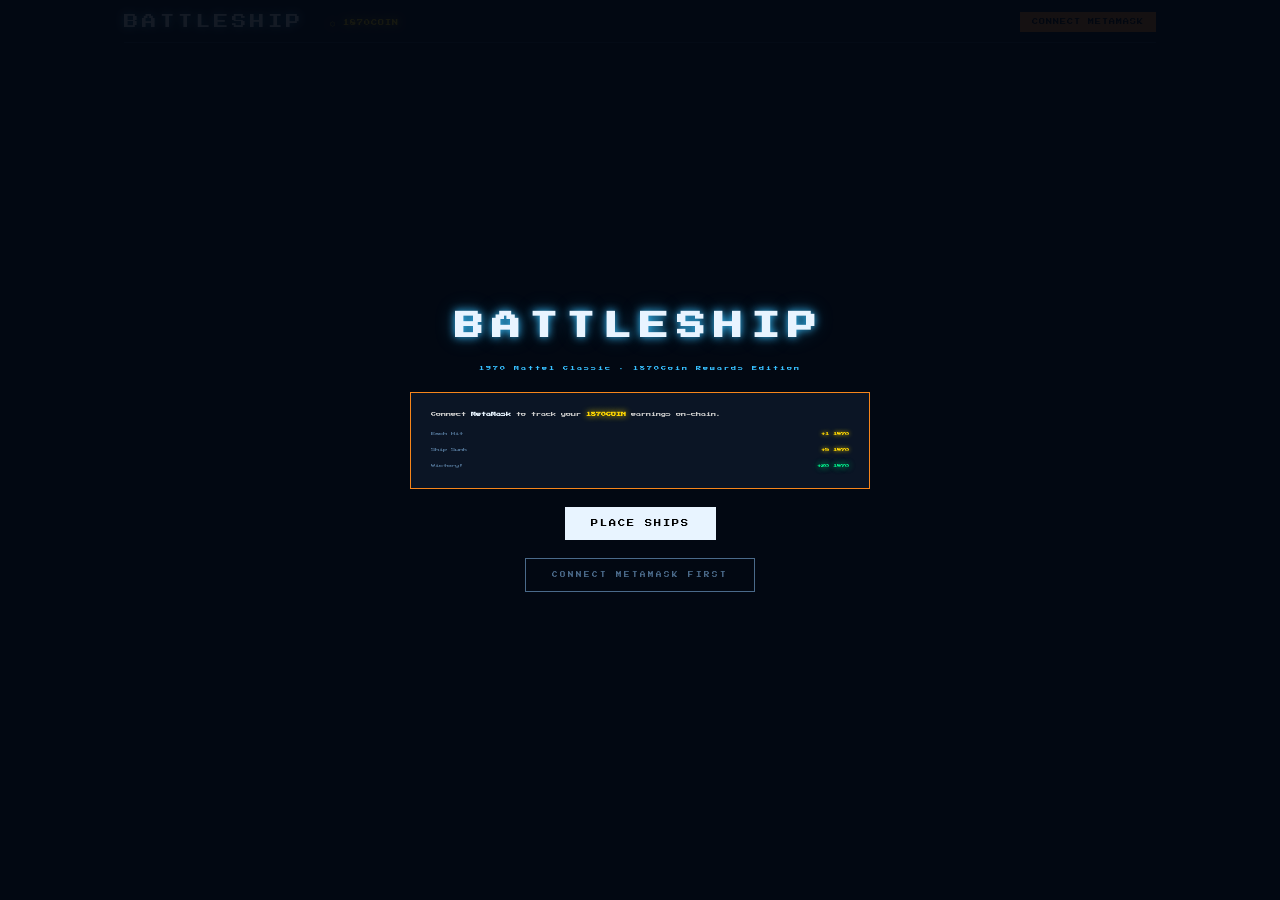
<file: index.html>
<!DOCTYPE html>
<html lang="en">
<head>
  <meta charset="UTF-8" />
  <meta name="viewport" content="width=device-width, initial-scale=1.0" />
  <title>BATTLESHIP — 1870Coin Edition</title>
  <link rel="stylesheet" href="styles.css" />
</head>
<body>
  <div id="app">

    <!-- Header -->
    <header id="header">
      <div id="brand">BATTLESHIP <span class="token-badge">⬡ 1870COIN</span></div>
      <div id="wallet-area">
        <div id="wallet-info" class="hidden">
          <span id="wallet-address"></span>
          <span id="token-balance-display">— 1870</span>
        </div>
        <button id="connect-btn">Connect MetaMask</button>
      </div>
    </header>

    <!-- Reward Ticker -->
    <div id="reward-ticker" class="hidden">
      <span id="session-reward-label">Session Earned:</span>
      <span id="session-reward-value">0 1870COIN</span>
      <span id="reward-flash" class="hidden">+1870!</span>
    </div>

    <!-- Game Area -->
    <main id="game-area">

      <!-- ── Setup Phase ─────────────────────────────────── -->
      <div id="phase-setup" class="phase hidden">
        <div id="setup-layout">

          <div id="setup-ships-panel">
            <h3 class="panel-title">YOUR FLEET</h3>
            <div id="ship-list"></div>
            <div id="setup-actions">
              <button id="rotate-btn" class="ctrl-btn">↻ ROTATE</button>
              <button id="random-btn" class="ctrl-btn">⚡ RANDOM</button>
              <button id="clear-btn" class="ctrl-btn dim">✕ CLEAR</button>
            </div>
            <p id="placement-hint">Select a ship, then click the grid.</p>
          </div>

          <div id="setup-grid-panel">
            <div class="grid-header">
              <span class="grid-label">YOUR OCEAN</span>
            </div>
            <div class="grid-coords-wrap">
              <div class="col-labels" id="setup-col-labels"></div>
              <div class="row-labels-wrap">
                <div class="row-labels" id="setup-row-labels"></div>
                <div id="player-setup-grid" class="grid"></div>
              </div>
            </div>
          </div>

          <div id="setup-info-panel">
            <h3 class="panel-title">REWARDS</h3>
            <div id="reward-table">
              <div class="reward-row">
                <span class="reward-label">Each Hit</span>
                <span class="reward-val">+1 <span class="token-unit">1870</span></span>
              </div>
              <div class="reward-row">
                <span class="reward-label">Ship Sunk</span>
                <span class="reward-val">+5 <span class="token-unit">1870</span></span>
              </div>
              <div class="reward-row">
                <span class="reward-label">Victory!</span>
                <span class="reward-val">+20 <span class="token-unit">1870</span></span>
              </div>
            </div>
            <div class="spacer"></div>
            <button id="battle-btn" class="action-btn" disabled>BATTLE!</button>
          </div>

        </div>
      </div>

      <!-- ── Battle Phase ────────────────────────────────── -->
      <div id="phase-battle" class="phase hidden">
        <div id="battle-layout">

          <div id="enemy-section">
            <div class="grid-header">
              <span class="grid-label">ENEMY WATERS</span>
              <span class="grid-sub" id="enemy-hits-label">0 / 17 HIT</span>
            </div>
            <div class="grid-coords-wrap">
              <div class="col-labels" id="battle-enemy-col-labels"></div>
              <div class="row-labels-wrap">
                <div class="row-labels" id="battle-enemy-row-labels"></div>
                <div id="enemy-grid" class="grid"></div>
              </div>
            </div>
            <div id="enemy-fleet-status" class="fleet-status"></div>
          </div>

          <div id="battle-status-panel">
            <div id="turn-display">YOUR TURN</div>
            <div id="last-shot-msg"></div>
            <div id="accuracy-display">
              <div class="acc-item">
                <div class="acc-num" id="hits-count">0</div>
                <div class="acc-lbl">HITS</div>
              </div>
              <div class="acc-sep">/</div>
              <div class="acc-item">
                <div class="acc-num" id="shots-count">0</div>
                <div class="acc-lbl">SHOTS</div>
              </div>
            </div>
            <div id="earned-display">
              <div class="earned-num" id="earned-count">0</div>
              <div class="earned-lbl">1870 EARNED</div>
            </div>
          </div>

          <div id="player-section">
            <div class="grid-header">
              <span class="grid-label">YOUR FLEET</span>
              <span class="grid-sub" id="player-hits-label">0 / 17 HIT</span>
            </div>
            <div class="grid-coords-wrap">
              <div class="col-labels" id="battle-player-col-labels"></div>
              <div class="row-labels-wrap">
                <div class="row-labels" id="battle-player-row-labels"></div>
                <div id="player-battle-grid" class="grid"></div>
              </div>
            </div>
            <div id="player-fleet-status" class="fleet-status"></div>
          </div>

        </div>
      </div>

    </main>

    <!-- ── Overlay Screens ──────────────────────────────── -->
    <div id="overlay" class="overlay">

      <!-- Start Screen -->
      <div id="screen-start" class="screen active">
        <h1 class="screen-title">BATTLESHIP</h1>
        <p class="screen-sub">1970 Mattel Classic · 1870Coin Rewards Edition</p>
        <div id="start-info-box">
          <p>Connect <strong>MetaMask</strong> to track your <strong class="token-highlight">1870COIN</strong> earnings on-chain.</p>
          <div id="start-reward-table">
            <div class="reward-row"><span>Each Hit</span><span class="reward-val">+1 1870</span></div>
            <div class="reward-row"><span>Ship Sunk</span><span class="reward-val">+5 1870</span></div>
            <div class="reward-row highlight-row"><span>Victory!</span><span class="reward-val">+20 1870</span></div>
          </div>
        </div>
        <button id="start-btn" class="action-btn">PLACE SHIPS</button>
        <button id="start-connect-btn" class="action-btn secondary">Connect MetaMask First</button>
      </div>

      <!-- Game Over Screen -->
      <div id="screen-gameover" class="screen">
        <h1 class="screen-title" id="gameover-title">YOU WIN!</h1>
        <div id="gameover-stats">
          <div class="stat-row"><span>Shots Fired:</span><span id="go-shots">0</span></div>
          <div class="stat-row"><span>Accuracy:</span><span id="go-accuracy">0%</span></div>
          <div class="stat-row"><span>Ships Sunk:</span><span id="go-sunk">0</span></div>
          <div class="stat-row highlight"><span>1870COIN Earned:</span><span id="go-tokens">0</span></div>
        </div>
        <div id="gameover-actions">
          <button id="add-token-btn" class="action-btn secondary hidden">Add 1870 to MetaMask</button>
          <a id="contract-link"
             href="https://etherscan.io/token/0xcF0A9F89ab34D39C11B5e08e1c6aC33A47e207c8"
             target="_blank" rel="noopener" class="action-btn secondary">View 1870Coin ↗</a>
        </div>
        <button id="play-again-btn" class="action-btn">PLAY AGAIN</button>
      </div>

      <!-- Wallet Screen -->
      <div id="screen-wallet" class="screen">
        <h1 class="screen-title">CONNECT WALLET</h1>
        <p>Install MetaMask to track your 1870COIN rewards.</p>
        <a href="https://metamask.io/download/" target="_blank" rel="noopener" class="action-btn">Get MetaMask</a>
        <button id="wallet-skip-btn" class="action-btn secondary">Play Without Wallet</button>
      </div>

    </div>

    <!-- Toast notifications -->
    <div id="toast-container"></div>

  </div>

  <script src="metamask.js"></script>
  <script src="game.js"></script>
</body>
</html>
</file>
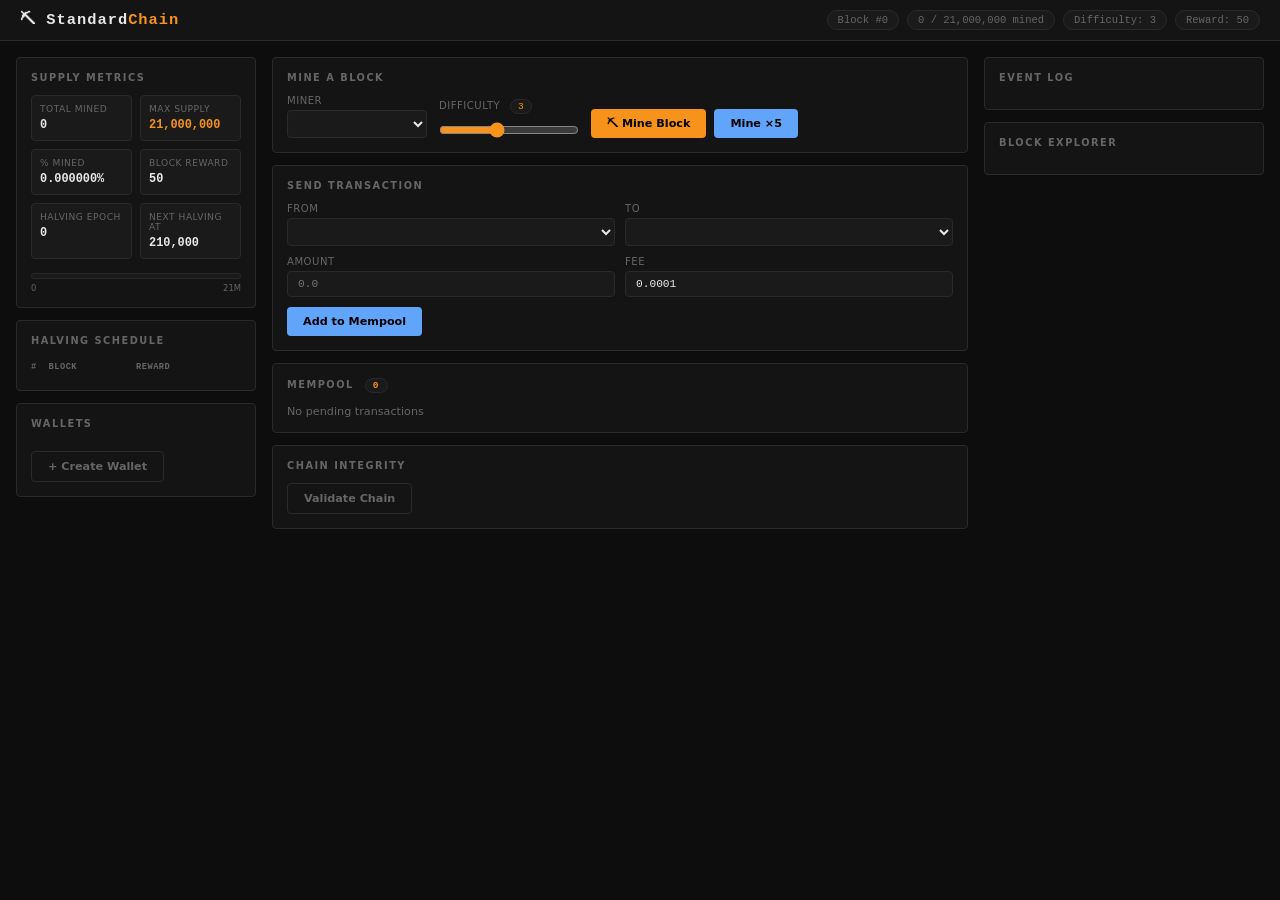
<file: blockchain.html>
<!DOCTYPE html>
<html lang="en">
<head>
  <meta charset="UTF-8" />
  <meta name="viewport" content="width=device-width, initial-scale=1.0" />
  <title>StandardChain — PoW Blockchain (21M)</title>
  <link rel="stylesheet" href="blockchain-styles.css" />
</head>
<body>

  <header class="site-header">
    <div class="header-inner">
      <div class="logo">⛏ Standard<span class="accent">Chain</span></div>
      <div class="header-stats">
        <span class="stat-chip" id="hdr-height">Block #0</span>
        <span class="stat-chip" id="hdr-supply">0 / 21,000,000 mined</span>
        <span class="stat-chip" id="hdr-diff">Difficulty: 3</span>
        <span class="stat-chip" id="hdr-reward">Reward: 50</span>
      </div>
    </div>
  </header>

  <div class="layout">

    <!-- ── LEFT SIDEBAR ── -->
    <aside class="sidebar sidebar-left">

      <div class="card">
        <div class="card-title">Supply Metrics</div>
        <div class="metrics-grid">
          <div class="metric"><div class="m-label">Total Mined</div><div class="m-value" id="m-total">0</div></div>
          <div class="metric"><div class="m-label">Max Supply</div><div class="m-value accent">21,000,000</div></div>
          <div class="metric"><div class="m-label">% Mined</div><div class="m-value" id="m-pct">0.000000%</div></div>
          <div class="metric"><div class="m-label">Block Reward</div><div class="m-value" id="m-reward">50</div></div>
          <div class="metric"><div class="m-label">Halving Epoch</div><div class="m-value" id="m-epoch">0</div></div>
          <div class="metric"><div class="m-label">Next Halving At</div><div class="m-value" id="m-halving">210,000</div></div>
        </div>
        <div class="supply-bar-wrap">
          <div class="supply-bar-bg">
            <div class="supply-bar-fill" id="supply-bar" style="width:0%"></div>
          </div>
          <div class="supply-bar-labels"><span>0</span><span>21M</span></div>
        </div>
      </div>

      <div class="card">
        <div class="card-title">Halving Schedule</div>
        <table class="halving-table">
          <thead><tr><th>#</th><th>Block</th><th>Reward</th></tr></thead>
          <tbody id="halving-tbody"></tbody>
        </table>
      </div>

      <div class="card">
        <div class="card-title">Wallets</div>
        <div id="wallet-list"></div>
        <button class="btn btn-ghost" id="btn-new-wallet">+ Create Wallet</button>
      </div>

    </aside>

    <!-- ── MAIN CENTER ── -->
    <main class="main-col">

      <div class="card mine-card">
        <div class="card-title">Mine a Block</div>
        <div class="mine-row">
          <div class="form-field">
            <label>Miner</label>
            <select id="sel-miner"></select>
          </div>
          <div class="form-field">
            <label>Difficulty <span class="badge" id="diff-badge">3</span></label>
            <input type="range" id="inp-difficulty" min="1" max="6" value="3" />
          </div>
          <div class="btn-group">
            <button class="btn btn-primary" id="btn-mine">⛏ Mine Block</button>
            <button class="btn btn-secondary" id="btn-mine-5">Mine ×5</button>
          </div>
        </div>
        <div id="mine-result" class="result-msg hidden"></div>
      </div>

      <div class="card">
        <div class="card-title">Send Transaction</div>
        <div class="tx-form">
          <div class="form-field"><label>From</label><select id="sel-from"></select></div>
          <div class="form-field"><label>To</label><select id="sel-to"></select></div>
          <div class="form-field"><label>Amount</label><input type="number" id="inp-amount" min="0.00000001" step="any" placeholder="0.0" /></div>
          <div class="form-field"><label>Fee</label><input type="number" id="inp-fee" min="0" step="any" value="0.0001" /></div>
          <button class="btn btn-secondary" id="btn-send">Add to Mempool</button>
        </div>
        <div id="tx-result" class="result-msg hidden"></div>
      </div>

      <div class="card">
        <div class="card-title">Mempool <span class="badge" id="mempool-badge">0</span></div>
        <div id="mempool-list" class="tx-list"><span class="dim">No pending transactions</span></div>
      </div>

      <div class="card">
        <div class="card-title">Chain Integrity</div>
        <button class="btn btn-ghost" id="btn-validate">Validate Chain</button>
        <div id="validate-result" class="result-msg hidden"></div>
      </div>

    </main>

    <!-- ── RIGHT SIDEBAR ── -->
    <aside class="sidebar sidebar-right">

      <div class="card log-card">
        <div class="card-title">Event Log</div>
        <div id="event-log"></div>
      </div>

      <div class="card">
        <div class="card-title">Block Explorer</div>
        <div id="chain-explorer"></div>
      </div>

    </aside>
  </div>

  <script src="blockchain.js"></script>
  <script src="app.js"></script>
</body>
</html>
</file>
<file: styles.css>
/* =========================================================
   BATTLESHIP — 1870Coin Rewards Edition
   Naval dark theme with blockchain flair
   ========================================================= */

@import url('https://fonts.googleapis.com/css2?family=Press+Start+2P&display=swap');

*, *::before, *::after { box-sizing: border-box; margin: 0; padding: 0; }

:root {
  --bg:           #060d1a;
  --panel-bg:     #0b1525;
  --border:       #1a2e4a;
  --fg:           #e8f4ff;
  --dim:          #4a6a8a;
  --ocean:        #0d2035;
  --ocean-cell:   #0e2540;
  --ocean-hover:  #163558;
  --ocean-border: #1e3f60;
  --ship-color:   #2a5f8f;
  --ship-border:  #3d7fbf;
  --hit:          #e53e3e;
  --hit-glow:     #ff6b6b;
  --miss:         #2a4a6a;
  --miss-mark:    #6ab0d4;
  --sunk:         #6b1a1a;
  --sunk-border:  #c0392b;
  --accent:       #f6851b;     /* MetaMask orange */
  --accent2:      #37c0ff;     /* Neon cyan */
  --green:        #00e887;
  --token-gold:   #ffd700;
  --font:         'Press Start 2P', monospace;
  --cell-size:    34px;
  --glow-blue:    0 0 8px #37c0ff, 0 0 20px #37c0ff44;
  --glow-orange:  0 0 6px var(--accent), 0 0 16px #f6851b44;
  --glow-green:   0 0 6px var(--green), 0 0 14px #00e88744;
  --glow-red:     0 0 8px #ff4444, 0 0 18px #ff444444;
}

html, body {
  height: 100%;
  background: var(--bg);
  color: var(--fg);
  font-family: var(--font);
  overflow-x: hidden;
}

#app {
  display: flex;
  flex-direction: column;
  min-height: 100vh;
  max-width: 1060px;
  margin: 0 auto;
  padding: 0 14px;
}

/* ── Header ──────────────────────────────────────────── */
#header {
  display: flex;
  align-items: center;
  justify-content: space-between;
  padding: 12px 0 10px;
  border-bottom: 1px solid var(--border);
  flex-shrink: 0;
}

#brand {
  font-size: 0.9rem;
  letter-spacing: 4px;
  text-shadow: var(--glow-blue);
  color: var(--fg);
}

.token-badge {
  font-size: 0.38rem;
  color: var(--token-gold);
  margin-left: 8px;
  vertical-align: middle;
  text-shadow: 0 0 8px var(--token-gold);
  letter-spacing: 1px;
}

#wallet-area {
  display: flex;
  align-items: center;
  gap: 10px;
}

#wallet-info {
  display: flex;
  flex-direction: column;
  align-items: flex-end;
  gap: 3px;
}

#wallet-address {
  font-size: 0.3rem;
  color: var(--accent2);
}

#token-balance-display {
  font-size: 0.3rem;
  color: var(--token-gold);
  text-shadow: 0 0 6px var(--token-gold);
}

#connect-btn {
  font-family: var(--font);
  font-size: 0.38rem;
  padding: 7px 12px;
  background: var(--accent);
  color: #000;
  border: none;
  cursor: pointer;
  text-transform: uppercase;
  letter-spacing: 1px;
  transition: opacity 0.2s, box-shadow 0.2s;
}

#connect-btn:hover  { opacity: 0.85; box-shadow: var(--glow-orange); }
#connect-btn:disabled { opacity: 0.4; cursor: not-allowed; }

/* ── Reward Ticker ───────────────────────────────────── */
#reward-ticker {
  display: flex;
  align-items: center;
  gap: 10px;
  padding: 5px 0;
  font-size: 0.35rem;
  border-bottom: 1px solid var(--border);
  flex-shrink: 0;
  letter-spacing: 1px;
}

#session-reward-label { color: var(--dim); }

#session-reward-value {
  color: var(--token-gold);
  text-shadow: 0 0 6px var(--token-gold);
}

#reward-flash {
  color: var(--accent);
  animation: flashPop 0.9s ease-out forwards;
  font-size: 0.4rem;
  text-shadow: var(--glow-orange);
}

@keyframes flashPop {
  0%   { opacity: 1; transform: scale(1.5) translateY(-4px); }
  100% { opacity: 0; transform: scale(1) translateY(0); }
}

/* ── Game Area ───────────────────────────────────────── */
#game-area {
  flex: 1;
  display: flex;
  flex-direction: column;
  padding: 16px 0;
  overflow: hidden;
}

.phase { display: none; }
.phase.active { display: flex; flex-direction: column; }

/* ── Setup Phase ─────────────────────────────────────── */
#setup-layout {
  display: grid;
  grid-template-columns: 160px 1fr 160px;
  gap: 20px;
  align-items: start;
  justify-items: center;
}

/* Ship list panel */
#setup-ships-panel {
  display: flex;
  flex-direction: column;
  gap: 10px;
  width: 100%;
}

.panel-title {
  font-size: 0.4rem;
  color: var(--accent2);
  letter-spacing: 2px;
  padding-bottom: 6px;
  border-bottom: 1px solid var(--border);
  text-shadow: var(--glow-blue);
}

/* Ship items */
.ship-item {
  display: flex;
  flex-direction: column;
  gap: 4px;
  padding: 6px 8px;
  border: 1px solid var(--border);
  cursor: pointer;
  transition: all 0.15s;
  background: var(--panel-bg);
}

.ship-item:hover:not(.placed) {
  border-color: var(--accent2);
  box-shadow: inset 0 0 8px #37c0ff22;
}

.ship-item.selected {
  border-color: var(--accent);
  box-shadow: var(--glow-orange);
  background: #1a1a0a;
}

.ship-item.placed {
  opacity: 0.45;
  cursor: default;
  border-style: dashed;
}

.ship-name {
  font-size: 0.28rem;
  color: var(--fg);
  letter-spacing: 1px;
}

.ship-size-bar {
  display: flex;
  gap: 2px;
}

.ship-cell-pip {
  width: 10px;
  height: 10px;
  background: var(--ship-color);
  border: 1px solid var(--ship-border);
}

.ship-item.placed .ship-cell-pip {
  background: var(--dim);
  border-color: var(--border);
}

/* Setup action buttons */
#setup-actions {
  display: flex;
  flex-direction: column;
  gap: 6px;
  margin-top: 4px;
}

.ctrl-btn {
  font-family: var(--font);
  font-size: 0.3rem;
  padding: 6px 8px;
  background: var(--panel-bg);
  color: var(--fg);
  border: 1px solid var(--border);
  cursor: pointer;
  text-transform: uppercase;
  letter-spacing: 1px;
  transition: all 0.15s;
  text-align: center;
}

.ctrl-btn:hover {
  border-color: var(--accent2);
  color: var(--accent2);
}

.ctrl-btn.dim { color: var(--dim); }
.ctrl-btn.dim:hover { color: var(--hit); border-color: var(--hit); }

#placement-hint {
  font-size: 0.24rem;
  color: var(--dim);
  line-height: 1.8;
  margin-top: 4px;
}

/* Setup info panel */
#setup-info-panel {
  display: flex;
  flex-direction: column;
  gap: 10px;
  width: 100%;
}

#reward-table {
  display: flex;
  flex-direction: column;
  gap: 6px;
  background: var(--panel-bg);
  border: 1px solid var(--border);
  padding: 10px;
}

.reward-row {
  display: flex;
  justify-content: space-between;
  font-size: 0.3rem;
  color: var(--dim);
  gap: 8px;
}

.reward-val {
  color: var(--token-gold);
  text-shadow: 0 0 4px var(--token-gold);
  white-space: nowrap;
}

.token-unit { color: var(--token-gold); }

.spacer { flex: 1; }

/* ── Grid coords wrapper ─────────────────────────────── */
.grid-header {
  display: flex;
  justify-content: space-between;
  align-items: baseline;
  margin-bottom: 6px;
}

.grid-label {
  font-size: 0.38rem;
  color: var(--accent2);
  letter-spacing: 2px;
  text-shadow: var(--glow-blue);
}

.grid-sub {
  font-size: 0.28rem;
  color: var(--dim);
}

.grid-coords-wrap {
  display: flex;
  flex-direction: column;
}

.col-labels {
  display: flex;
  margin-left: 18px;  /* offset for row labels */
  margin-bottom: 2px;
  gap: 2px;
}

.col-label {
  width: var(--cell-size);
  text-align: center;
  font-size: 0.26rem;
  color: var(--dim);
}

.row-labels-wrap {
  display: flex;
  align-items: flex-start;
}

.row-labels {
  display: flex;
  flex-direction: column;
  gap: 2px;
  margin-right: 2px;
}

.row-label {
  height: var(--cell-size);
  display: flex;
  align-items: center;
  justify-content: flex-end;
  font-size: 0.26rem;
  color: var(--dim);
  width: 16px;
}

/* ── Grid ────────────────────────────────────────────── */
.grid {
  display: grid;
  grid-template-columns: repeat(10, var(--cell-size));
  grid-template-rows: repeat(10, var(--cell-size));
  gap: 2px;
  background: var(--ocean);
  border: 2px solid var(--ocean-border);
  box-shadow: 0 0 20px #37c0ff18;
}

/* ── Grid cells ──────────────────────────────────────── */
.cell {
  width: var(--cell-size);
  height: var(--cell-size);
  background: var(--ocean-cell);
  border: 1px solid var(--ocean-border);
  position: relative;
  transition: background 0.12s, border-color 0.12s;
  cursor: default;
}

/* Setup grid cells */
#player-setup-grid .cell {
  cursor: crosshair;
}

#player-setup-grid .cell:hover {
  background: var(--ocean-hover);
}

/* Enemy grid: pointer only when player's turn */
#enemy-grid .cell {
  cursor: crosshair;
}

#enemy-grid .cell.no-shoot {
  cursor: not-allowed;
}

#enemy-grid .cell.already-shot {
  cursor: default;
}

/* Ship cells */
.cell.ship {
  background: var(--ship-color);
  border-color: var(--ship-border);
}

/* Preview during placement */
.cell.preview-valid {
  background: #1a4a2a;
  border-color: var(--green);
}

.cell.preview-invalid {
  background: #3a1a1a;
  border-color: var(--hit);
}

/* Hit cell */
.cell.hit {
  background: var(--hit) !important;
  border-color: var(--hit-glow) !important;
  cursor: default;
}

.cell.hit::after {
  content: '✕';
  position: absolute;
  inset: 0;
  display: flex;
  align-items: center;
  justify-content: center;
  font-family: sans-serif;
  font-size: 16px;
  font-weight: bold;
  color: #fff;
  text-shadow: 0 0 6px #ff0000;
}

/* Miss cell */
.cell.miss {
  background: var(--miss) !important;
  border-color: var(--miss-mark) !important;
  cursor: default;
}

.cell.miss::after {
  content: '·';
  position: absolute;
  inset: 0;
  display: flex;
  align-items: center;
  justify-content: center;
  font-family: sans-serif;
  font-size: 20px;
  color: var(--miss-mark);
}

/* Sunk cell */
.cell.sunk {
  background: var(--sunk) !important;
  border-color: var(--sunk-border) !important;
  cursor: default;
}

.cell.sunk::after {
  content: '✕';
  position: absolute;
  inset: 0;
  display: flex;
  align-items: center;
  justify-content: center;
  font-family: sans-serif;
  font-size: 16px;
  font-weight: bold;
  color: var(--sunk-border);
  text-shadow: 0 0 4px var(--sunk-border);
}

/* Hit animation */
@keyframes hitPulse {
  0%   { box-shadow: 0 0 0 0 #ff444488; }
  50%  { box-shadow: 0 0 0 6px #ff444422; }
  100% { box-shadow: 0 0 0 0 transparent; }
}

.cell.hit-anim {
  animation: hitPulse 0.6s ease-out;
}

/* Miss animation */
@keyframes missPulse {
  0%   { box-shadow: 0 0 0 0 #6ab0d488; }
  50%  { box-shadow: 0 0 0 4px #6ab0d422; }
  100% { box-shadow: 0 0 0 0 transparent; }
}

.cell.miss-anim {
  animation: missPulse 0.4s ease-out;
}

/* ── Battle Phase ─────────────────────────────────────── */
#battle-layout {
  display: grid;
  grid-template-columns: auto 140px auto;
  gap: 16px;
  align-items: start;
  justify-content: center;
}

#battle-status-panel {
  display: flex;
  flex-direction: column;
  align-items: center;
  gap: 14px;
  padding: 10px;
  border: 1px solid var(--border);
  background: var(--panel-bg);
}

#turn-display {
  font-size: 0.38rem;
  color: var(--green);
  text-shadow: var(--glow-green);
  letter-spacing: 2px;
  text-align: center;
  line-height: 1.6;
}

#turn-display.enemy-turn {
  color: var(--hit);
  text-shadow: var(--glow-red);
}

#last-shot-msg {
  font-size: 0.28rem;
  color: var(--dim);
  text-align: center;
  min-height: 2em;
  line-height: 1.8;
}

#accuracy-display {
  display: flex;
  align-items: center;
  gap: 6px;
  border-top: 1px solid var(--border);
  padding-top: 10px;
  width: 100%;
  justify-content: center;
}

.acc-item {
  display: flex;
  flex-direction: column;
  align-items: center;
  gap: 3px;
}

.acc-num {
  font-size: 1rem;
  color: var(--fg);
  text-shadow: var(--glow-blue);
  min-width: 2ch;
  text-align: center;
}

.acc-lbl {
  font-size: 0.26rem;
  color: var(--dim);
  letter-spacing: 1px;
}

.acc-sep {
  font-size: 0.8rem;
  color: var(--dim);
  padding-bottom: 14px;
}

#earned-display {
  display: flex;
  flex-direction: column;
  align-items: center;
  gap: 4px;
  border-top: 1px solid var(--border);
  padding-top: 10px;
  width: 100%;
}

.earned-num {
  font-size: 1.2rem;
  color: var(--token-gold);
  text-shadow: 0 0 8px var(--token-gold);
  min-width: 2ch;
  text-align: center;
}

.earned-lbl {
  font-size: 0.24rem;
  color: var(--dim);
  letter-spacing: 1px;
}

/* ── Fleet status bars ───────────────────────────────── */
.fleet-status {
  display: flex;
  flex-wrap: wrap;
  gap: 4px;
  margin-top: 8px;
  min-height: 22px;
}

.fleet-ship {
  display: flex;
  gap: 1px;
  align-items: center;
}

.fleet-pip {
  width: 8px;
  height: 14px;
  background: var(--ship-color);
  border: 1px solid var(--ship-border);
  transition: all 0.3s;
}

.fleet-pip.sunk-pip {
  background: var(--sunk);
  border-color: var(--sunk-border);
}

/* ── Overlay ─────────────────────────────────────────── */
.overlay {
  position: fixed;
  inset: 0;
  background: rgba(3, 8, 18, 0.92);
  display: flex;
  align-items: center;
  justify-content: center;
  z-index: 100;
}

.screen {
  display: none;
  flex-direction: column;
  align-items: center;
  gap: 18px;
  text-align: center;
  max-width: 500px;
  width: 90%;
  padding: 0 20px;
  animation: fadeIn 0.35s ease;
}

.screen.active { display: flex; }

@keyframes fadeIn {
  from { opacity: 0; transform: translateY(14px); }
  to   { opacity: 1; transform: translateY(0); }
}

.screen-title {
  font-size: 1.8rem;
  letter-spacing: 8px;
  text-shadow: var(--glow-blue);
  line-height: 1.3;
}

.screen-sub {
  font-size: 0.32rem;
  color: var(--accent2);
  letter-spacing: 2px;
  line-height: 2;
}

#start-info-box {
  background: var(--panel-bg);
  border: 1px solid var(--accent);
  padding: 16px 20px;
  font-size: 0.32rem;
  line-height: 2.2;
  color: #ccc;
  text-align: left;
  width: 100%;
}

#start-info-box strong { color: var(--fg); }
.token-highlight { color: var(--token-gold) !important; text-shadow: 0 0 6px var(--token-gold); }

#start-reward-table {
  margin-top: 10px;
  display: flex;
  flex-direction: column;
  gap: 6px;
}

#start-reward-table .reward-row {
  font-size: 0.28rem;
  color: var(--dim);
}

#start-reward-table .highlight-row .reward-val {
  color: var(--green);
  text-shadow: var(--glow-green);
}

/* Game over stats */
#gameover-stats {
  width: 100%;
  background: var(--panel-bg);
  border: 1px solid var(--border);
  padding: 14px 18px;
  display: flex;
  flex-direction: column;
  gap: 8px;
}

.stat-row {
  display: flex;
  justify-content: space-between;
  font-size: 0.32rem;
  color: #ccc;
}

.stat-row.highlight {
  color: var(--token-gold);
  font-size: 0.4rem;
  text-shadow: 0 0 6px var(--token-gold);
  border-top: 1px solid var(--border);
  padding-top: 8px;
  margin-top: 4px;
}

#gameover-actions {
  display: flex;
  gap: 10px;
  flex-wrap: wrap;
  justify-content: center;
}

/* ── Buttons ─────────────────────────────────────────── */
.action-btn {
  font-family: var(--font);
  font-size: 0.45rem;
  padding: 13px 26px;
  background: var(--fg);
  color: #000;
  border: none;
  cursor: pointer;
  letter-spacing: 2px;
  text-transform: uppercase;
  text-decoration: none;
  display: inline-block;
  transition: box-shadow 0.15s, opacity 0.15s;
  text-align: center;
}

.action-btn:hover { box-shadow: var(--glow-blue); opacity: 0.92; }

.action-btn:disabled {
  opacity: 0.3;
  cursor: not-allowed;
  box-shadow: none;
}

.action-btn.secondary {
  background: transparent;
  color: var(--dim);
  border: 1px solid var(--dim);
  font-size: 0.35rem;
}

.action-btn.secondary:hover {
  color: var(--fg);
  border-color: var(--fg);
  box-shadow: none;
  opacity: 1;
}

/* ── Toasts ──────────────────────────────────────────── */
#toast-container {
  position: fixed;
  bottom: 20px;
  right: 20px;
  display: flex;
  flex-direction: column;
  gap: 8px;
  z-index: 200;
  pointer-events: none;
}

.toast {
  font-family: var(--font);
  font-size: 0.3rem;
  padding: 10px 14px;
  background: #0c1826;
  border-left: 3px solid var(--accent);
  color: #eee;
  max-width: 300px;
  animation: toastIn 0.3s ease, toastOut 0.4s ease 3.6s forwards;
  line-height: 1.8;
}

.toast.success { border-color: var(--green); }
.toast.error   { border-color: #ff4444; }
.toast.info    { border-color: var(--accent2); }
.toast.reward  { border-color: var(--token-gold); color: var(--token-gold); }

@keyframes toastIn {
  from { opacity: 0; transform: translateX(30px); }
  to   { opacity: 1; transform: translateX(0); }
}

@keyframes toastOut {
  from { opacity: 1; }
  to   { opacity: 0; }
}

/* ── Utilities ───────────────────────────────────────── */
.hidden { display: none !important; }

/* ── Responsive tweaks ───────────────────────────────── */
@media (max-width: 860px) {
  :root { --cell-size: 28px; }
  #battle-layout {
    grid-template-columns: auto;
    grid-template-rows: auto auto auto;
    justify-items: center;
  }
  #battle-status-panel {
    flex-direction: row;
    flex-wrap: wrap;
    justify-content: center;
    width: 100%;
  }
  #setup-layout {
    grid-template-columns: 1fr;
    justify-items: center;
  }
}

@media (max-width: 560px) {
  :root { --cell-size: 24px; }
  #brand { font-size: 0.65rem; }
}
</file>
<file: blockchain-styles.css>
/* =====================================================
   StandardChain — PoW Blockchain UI
   Dark, minimal, terminal-inspired
   ===================================================== */

*, *::before, *::after { box-sizing: border-box; margin: 0; padding: 0; }

:root {
  --bg:         #0d0d0d;
  --bg2:        #141414;
  --bg3:        #1a1a1a;
  --border:     #2a2a2a;
  --fg:         #e8e8e8;
  --fg-dim:     #666;
  --accent:     #f7931a;   /* Bitcoin orange */
  --accent2:    #3ecf8e;   /* Green */
  --accent3:    #60a5fa;   /* Blue */
  --red:        #f87171;
  --radius:     4px;
  --font-mono:  'Courier New', Courier, monospace;
  --font-ui:    system-ui, -apple-system, sans-serif;
}

html, body {
  background: var(--bg);
  color: var(--fg);
  font-family: var(--font-ui);
  font-size: 14px;
  min-height: 100vh;
}

/* ── Header ──────────────────────────────────────────── */
.site-header {
  background: var(--bg2);
  border-bottom: 1px solid var(--border);
  padding: 10px 20px;
  position: sticky;
  top: 0;
  z-index: 50;
}

.header-inner {
  max-width: 1400px;
  margin: 0 auto;
  display: flex;
  align-items: center;
  justify-content: space-between;
  gap: 16px;
}

.logo {
  font-size: 1.1rem;
  font-weight: 700;
  letter-spacing: 1px;
  font-family: var(--font-mono);
}

.accent { color: var(--accent); }

.header-stats {
  display: flex;
  gap: 8px;
  flex-wrap: wrap;
}

.stat-chip {
  background: var(--bg3);
  border: 1px solid var(--border);
  padding: 3px 10px;
  border-radius: 20px;
  font-family: var(--font-mono);
  font-size: 0.75rem;
  color: var(--fg-dim);
}

/* ── Layout ──────────────────────────────────────────── */
.layout {
  max-width: 1400px;
  margin: 0 auto;
  padding: 16px;
  display: grid;
  grid-template-columns: 240px 1fr 280px;
  gap: 16px;
  align-items: start;
}

@media (max-width: 1100px) {
  .layout { grid-template-columns: 220px 1fr; }
  .sidebar-right { display: none; }
}

@media (max-width: 720px) {
  .layout { grid-template-columns: 1fr; }
  .sidebar-left { display: none; }
}

/* ── Cards ───────────────────────────────────────────── */
.card {
  background: var(--bg2);
  border: 1px solid var(--border);
  border-radius: var(--radius);
  padding: 14px;
  margin-bottom: 12px;
}

.card:last-child { margin-bottom: 0; }

.card-title {
  font-size: 0.7rem;
  font-weight: 700;
  text-transform: uppercase;
  letter-spacing: 1.5px;
  color: var(--fg-dim);
  margin-bottom: 12px;
}

/* ── Metrics Grid ────────────────────────────────────── */
.metrics-grid {
  display: grid;
  grid-template-columns: 1fr 1fr;
  gap: 8px;
  margin-bottom: 14px;
}

.metric {
  background: var(--bg3);
  border: 1px solid var(--border);
  border-radius: var(--radius);
  padding: 8px;
}

.m-label {
  font-size: 0.65rem;
  color: var(--fg-dim);
  margin-bottom: 4px;
  text-transform: uppercase;
  letter-spacing: 0.5px;
}

.m-value {
  font-family: var(--font-mono);
  font-size: 0.85rem;
  font-weight: 700;
  color: var(--fg);
  word-break: break-all;
}

.m-value.accent { color: var(--accent); }

/* ── Supply Bar ──────────────────────────────────────── */
.supply-bar-wrap { margin-top: 8px; }

.supply-bar-bg {
  height: 6px;
  background: var(--bg3);
  border-radius: 3px;
  border: 1px solid var(--border);
  overflow: hidden;
}

.supply-bar-fill {
  height: 100%;
  background: linear-gradient(90deg, var(--accent), #ffb347);
  border-radius: 3px;
  transition: width 0.5s ease;
}

.supply-bar-labels {
  display: flex;
  justify-content: space-between;
  font-size: 0.6rem;
  color: var(--fg-dim);
  margin-top: 4px;
}

/* ── Halving Table ───────────────────────────────────── */
.halving-table {
  width: 100%;
  border-collapse: collapse;
  font-family: var(--font-mono);
  font-size: 0.72rem;
}

.halving-table th {
  text-align: left;
  color: var(--fg-dim);
  padding: 4px 0;
  font-weight: 600;
  font-size: 0.62rem;
  text-transform: uppercase;
  letter-spacing: 0.5px;
}

.halving-table td {
  padding: 4px 0;
  border-top: 1px solid var(--border);
  color: var(--fg);
}

.halving-table tr.current td { color: var(--accent2); }
.halving-table tr.future td  { color: var(--fg-dim); }

/* ── Wallet List ─────────────────────────────────────── */
#wallet-list {
  display: flex;
  flex-direction: column;
  gap: 6px;
  margin-bottom: 10px;
}

.wallet-item {
  background: var(--bg3);
  border: 1px solid var(--border);
  border-radius: var(--radius);
  padding: 8px;
}

.wallet-label {
  font-size: 0.72rem;
  font-weight: 600;
  margin-bottom: 2px;
}

.wallet-addr {
  font-family: var(--font-mono);
  font-size: 0.6rem;
  color: var(--fg-dim);
  word-break: break-all;
}

.wallet-balance {
  font-family: var(--font-mono);
  font-size: 0.72rem;
  color: var(--accent2);
  margin-top: 4px;
}

/* ── Mining card ─────────────────────────────────────── */
.mine-row {
  display: flex;
  flex-wrap: wrap;
  gap: 12px;
  align-items: flex-end;
}

.form-field {
  display: flex;
  flex-direction: column;
  gap: 4px;
  min-width: 140px;
}

.form-field label {
  font-size: 0.72rem;
  color: var(--fg-dim);
  text-transform: uppercase;
  letter-spacing: 0.5px;
}

.form-field select,
.form-field input[type="number"] {
  background: var(--bg3);
  border: 1px solid var(--border);
  border-radius: var(--radius);
  padding: 6px 10px;
  color: var(--fg);
  font-family: var(--font-mono);
  font-size: 0.8rem;
  width: 100%;
}

.form-field input[type="range"] {
  width: 100%;
  accent-color: var(--accent);
  margin-top: 4px;
}

.btn-group { display: flex; gap: 8px; align-items: flex-end; }

/* ── Buttons ─────────────────────────────────────────── */
.btn {
  font-family: var(--font-ui);
  font-size: 0.8rem;
  font-weight: 600;
  padding: 8px 16px;
  border-radius: var(--radius);
  border: none;
  cursor: pointer;
  transition: opacity 0.15s, transform 0.1s;
  white-space: nowrap;
}

.btn:hover   { opacity: 0.85; }
.btn:active  { transform: scale(0.97); }
.btn:disabled { opacity: 0.4; cursor: not-allowed; }

.btn-primary   { background: var(--accent);  color: #000; }
.btn-secondary { background: var(--accent3); color: #000; }
.btn-ghost     { background: transparent; color: var(--fg-dim); border: 1px solid var(--border); }
.btn-ghost:hover { color: var(--fg); border-color: var(--fg); }

/* ── Tx Form ─────────────────────────────────────────── */
.tx-form {
  display: grid;
  grid-template-columns: 1fr 1fr;
  gap: 10px;
  align-items: end;
}

.tx-form button { grid-column: 1 / -1; justify-self: start; }

/* ── Result messages ─────────────────────────────────── */
.result-msg {
  margin-top: 10px;
  padding: 8px 12px;
  border-radius: var(--radius);
  font-family: var(--font-mono);
  font-size: 0.78rem;
  line-height: 1.5;
  border-left: 3px solid transparent;
}

.result-msg.success { background: #0f2e1a; border-color: var(--accent2); color: var(--accent2); }
.result-msg.error   { background: #2e0f0f; border-color: var(--red);     color: var(--red);     }
.result-msg.info    { background: #0f1e2e; border-color: var(--accent3); color: var(--accent3); }

/* ── Mempool / Tx list ───────────────────────────────── */
.tx-list {
  display: flex;
  flex-direction: column;
  gap: 6px;
  max-height: 200px;
  overflow-y: auto;
}

.tx-item {
  background: var(--bg3);
  border: 1px solid var(--border);
  border-radius: var(--radius);
  padding: 8px;
  font-family: var(--font-mono);
  font-size: 0.7rem;
}

.tx-item .tx-row { display: flex; justify-content: space-between; }
.tx-item .tx-label { color: var(--fg-dim); }
.tx-item .tx-val   { color: var(--fg); }
.tx-item .tx-id    { color: var(--fg-dim); font-size: 0.62rem; margin-top: 4px; word-break: break-all; }

.dim { color: var(--fg-dim); font-size: 0.8rem; }

/* Badge */
.badge {
  display: inline-block;
  background: var(--bg3);
  border: 1px solid var(--border);
  border-radius: 10px;
  padding: 1px 7px;
  font-size: 0.68rem;
  color: var(--accent);
  font-family: var(--font-mono);
  margin-left: 6px;
}

/* ── Event Log ───────────────────────────────────────── */
#event-log {
  display: flex;
  flex-direction: column;
  gap: 4px;
  max-height: 280px;
  overflow-y: auto;
}

.log-entry {
  font-family: var(--font-mono);
  font-size: 0.65rem;
  line-height: 1.5;
  padding: 4px 8px;
  border-left: 2px solid var(--border);
  background: var(--bg3);
}

.log-entry.type-block { border-color: var(--accent); }
.log-entry.type-tx    { border-color: var(--accent3); }
.log-entry.type-info  { border-color: var(--fg-dim); }
.log-entry.type-warn  { border-color: var(--red); color: var(--red); }

.log-time { color: var(--fg-dim); margin-right: 6px; }
.log-ref  { color: var(--fg-dim); font-size: 0.6rem; word-break: break-all; display: block; margin-top: 2px; }

/* ── Block Explorer ──────────────────────────────────── */
#chain-explorer {
  display: flex;
  flex-direction: column;
  gap: 8px;
  max-height: 500px;
  overflow-y: auto;
}

.block-card {
  background: var(--bg3);
  border: 1px solid var(--border);
  border-radius: var(--radius);
  padding: 10px;
  cursor: pointer;
  transition: border-color 0.15s;
}

.block-card:hover  { border-color: var(--accent); }
.block-card.latest { border-color: var(--accent2); }

.block-header {
  display: flex;
  justify-content: space-between;
  align-items: center;
  margin-bottom: 6px;
}

.block-index {
  font-family: var(--font-mono);
  font-size: 0.85rem;
  font-weight: 700;
  color: var(--accent);
}

.block-txcount {
  font-size: 0.65rem;
  color: var(--fg-dim);
}

.block-hash {
  font-family: var(--font-mono);
  font-size: 0.6rem;
  color: var(--fg-dim);
  word-break: break-all;
}

.block-meta {
  display: flex;
  gap: 12px;
  margin-top: 6px;
  flex-wrap: wrap;
}

.block-meta span {
  font-size: 0.65rem;
  color: var(--fg-dim);
}

.block-meta span strong { color: var(--fg); }

/* Block detail overlay */
.block-detail {
  background: var(--bg3);
  border: 1px solid var(--accent);
  border-radius: var(--radius);
  padding: 12px;
}

.block-detail-title {
  font-size: 0.7rem;
  font-weight: 700;
  text-transform: uppercase;
  letter-spacing: 1px;
  color: var(--accent);
  margin-bottom: 10px;
}

.block-detail-row {
  display: flex;
  justify-content: space-between;
  padding: 4px 0;
  border-top: 1px solid var(--border);
  font-size: 0.68rem;
  font-family: var(--font-mono);
}

.block-detail-row .dk { color: var(--fg-dim); }
.block-detail-row .dv { color: var(--fg); word-break: break-all; max-width: 65%; text-align: right; }

.block-txs-title {
  font-size: 0.65rem;
  font-weight: 700;
  text-transform: uppercase;
  letter-spacing: 1px;
  color: var(--fg-dim);
  margin: 10px 0 6px;
}

.block-tx-row {
  font-family: var(--font-mono);
  font-size: 0.62rem;
  padding: 4px 0;
  border-top: 1px solid var(--border);
  color: var(--fg-dim);
}

.block-tx-row .coinbase { color: var(--accent); }

.btn-close-detail {
  margin-top: 10px;
  font-size: 0.65rem;
  padding: 4px 10px;
}

/* Scrollbar styling */
::-webkit-scrollbar { width: 4px; }
::-webkit-scrollbar-track { background: var(--bg); }
::-webkit-scrollbar-thumb { background: var(--border); border-radius: 2px; }
::-webkit-scrollbar-thumb:hover { background: var(--fg-dim); }

.hidden { display: none !important; }

/* Mining spinner */
@keyframes spin {
  from { transform: rotate(0deg); }
  to   { transform: rotate(360deg); }
}

.spinner {
  display: inline-block;
  animation: spin 0.8s linear infinite;
}
</file>
